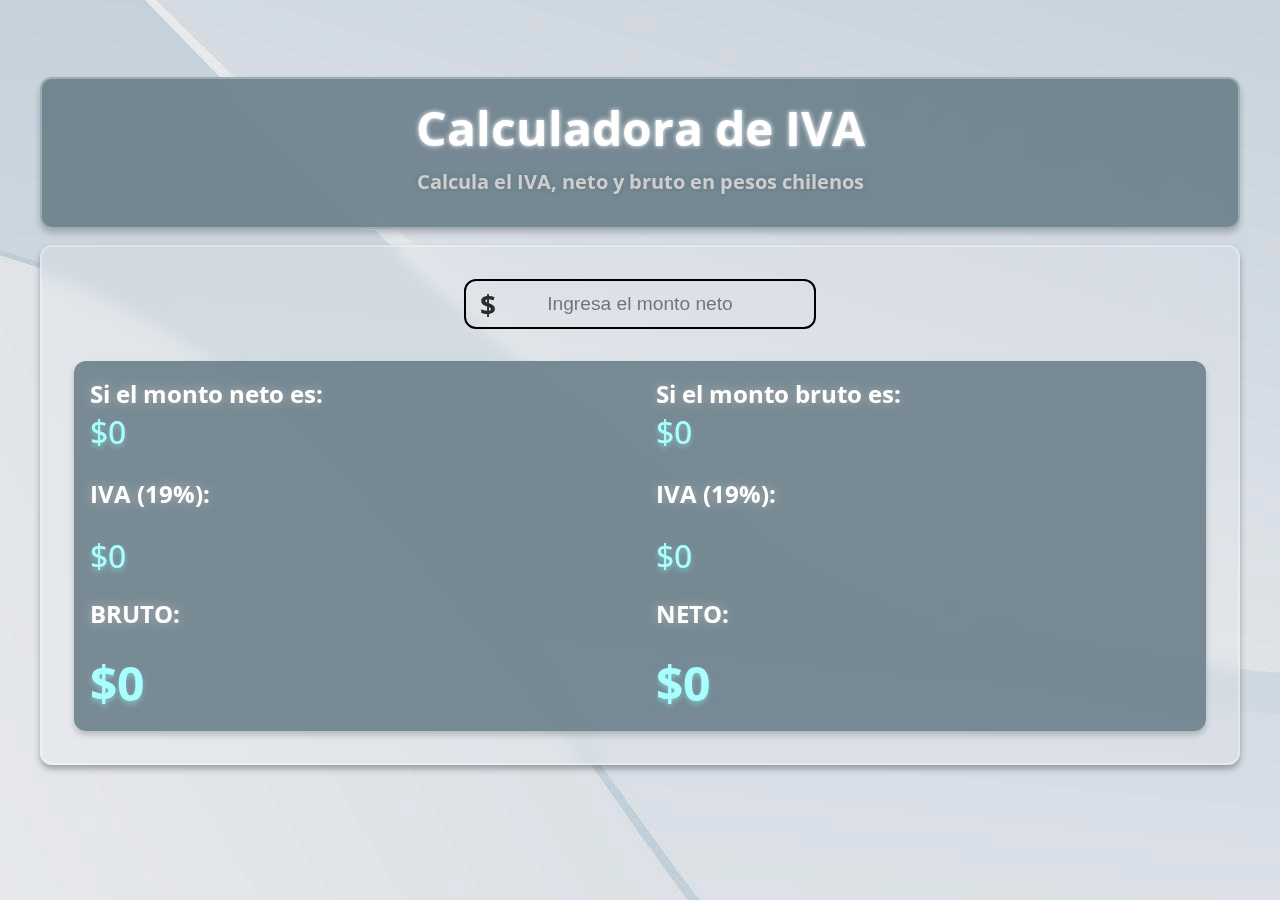
<file: tools/index.html>
<!DOCTYPE html>
<html lang="es">
<head>
    <meta charset="UTF-8">
    <meta name="viewport" content="width=device-width, initial-scale=1.0">
    <link rel="stylesheet" href="styles.css">
    <title>Calculadora de IVA</title>
</head>
<body>
    <div class="general">
        <div class="titulo">
            <h1 class="glow">Calculadora de IVA</h1>
            <h2>Calcula el IVA, neto y bruto en pesos chilenos</h2>
        </div>
        <div class="container">
            <div class="inputs">
                <div class="input-group">
                    <span class="currency-symbol">$</span>
                    <input type="text" id="campoTexto" placeholder="Ingresa el monto neto" autocomplete="off">
                </div>
                <p id="mensaje" class="error"></p>
            </div>
            
            <div class="divDeDivs">
                <div class="resultado">
                    <p>Si el monto neto es:</p>
                    <span class="numero" id="neto">$0</span>
                    <h3>IVA (19%):</h3>
                    <span class="numero" id="iva">$0</span>
                    <h2>BRUTO:</h2>
                    <span class="resaltar" id="bruto">$0</span>
                </div>
                <div class="resultado">
                    <p>Si el monto bruto es:</p>
                    <span class="numero resaltar" id="brutoMonto">$0</span>
                    <h3>IVA (19%): </h3>
                    <span class="numero" id="ivaBruto">$0</span>
                    <h2>NETO:</h2>
                    <span class="resaltar" id="netoBruto">$0</span>
                </div>
            </div>
        </div>
    </div>
    <script src="index.js"></script>
</body>
</html>
</file>
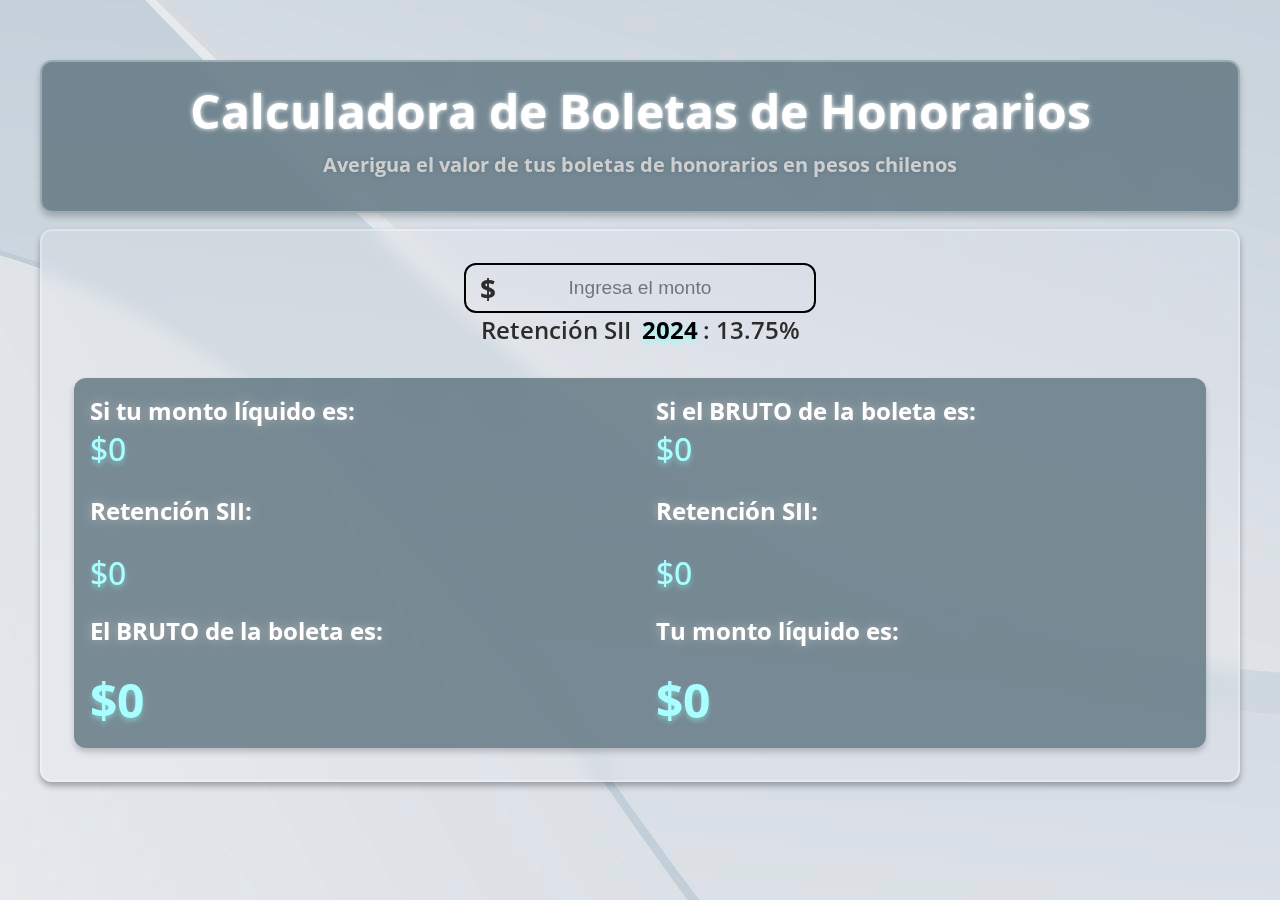
<file: tools/boleta.html>
<!DOCTYPE html>
<html lang="es">
<head>
    <meta charset="UTF-8">
    <meta name="viewport" content="width=device-width, initial-scale=1.0">
    <link rel="stylesheet" href="styles.css">
    <title>Calculadora de Boletas de Honorarios</title>
</head>
<body>
    <div class="general">
        <div class="titulo">
            <h1 class="glow">Calculadora de Boletas de Honorarios</h1>
            <h2>Averigua el valor de tus boletas de honorarios en pesos chilenos</h2>
        </div>

        <div class="container">
            <!-- Entrada de Datos -->
            <div class="calcu">
                <div class="inputs">
                    <div class="input-group">
                        <span class="currency-symbol">$</span>
                        <input type="text" maxlength="10" id="campoTexto" placeholder="Ingresa el monto" autocomplete="off">
                    </div>
                    <div class="inputs">
                      <label>Retención SII <span id="añoSeleccionado" class="dropdown-btn">2024</span>: 
                          <span id="porcentajeRetencion">13.75%</span>
                      </label>
                      <div class="dropdown">
                          <ul id="añoLista" class="dropdown-menu">
                              <li data-porcentaje="10.75">2020</li>
                              <li data-porcentaje="11.5">2021</li>
                              <li data-porcentaje="12.25">2022</li>
                              <li data-porcentaje="13">2023</li>
                              <li data-porcentaje="13.75" class="active">2024</li>
                              <li data-porcentaje="14.5">2025</li>
                              <li data-porcentaje="15.25">2026</li>
                              <li data-porcentaje="16">2027</li>
                              <li data-porcentaje="17">2028</li>
                          </ul>
                      </div>
                  </div>
                  <p id="mensaje" class="error"></p>
                </div>
            </div>

            <!-- Resultados -->
            <div class="divDeDivs">
                <!-- monto líquido -->
                <div id="div1" class="resultado">
                    <p>Si tu monto líquido es:</p>
                    <span class="numero" id="liquidoMonto">$0</span>
                    <h3>Retención SII:</h3>
                    <span class="numero" id="retencionMonto1">$0</span>
                    <h2>El BRUTO de la boleta es:</h2>
                    <span class="resaltar" id="brutoMonto">$0</span>
                </div>

                <!--monto bruto -->
                <div id="div2" class="resultado">
                    <p>Si el BRUTO de la boleta es:</p>
                    <span class="numero" id="brutoMonto2">$0</span>
                    <h3>Retención SII:</h3>
                    <span class="numero" id="retencionMonto2">$0</span>
                    <h2>Tu monto líquido es:</h2>
                    <span class="resaltar" id="liquidoMonto2">$0</span> 
                </div>
            </div>
        </div>
    </div>

    <script src="boleta.js"></script>
</body>
</html>
</file>
<file: tools/styles.css>
@import url('https://fonts.googleapis.com/css2?family=Open+Sans:ital,wght@0,300..800;1,300..800&display=swap');

/* Estilos generales */
body {
    background-image: url(bg_light.jpg);
    font-family: "Open Sans", sans-serif;
    margin: 0;
    min-height: 90vh;
    display: flex;
    align-items: center;
    justify-content: center;
    padding: 1rem;
    color: #FFFFFF;
}

.general {
    max-width: 75rem;
    width: 100%;
    margin: 0 auto;
}

/* Encabezado */
.titulo {
    background-color: rgba(93, 115, 126, 0.8);
    padding: 1rem;
    border-radius: 0.75rem;
    text-align: center;
    margin-bottom: 1rem;
    animation: levitar 3s ease-in-out infinite alternate;
    border: 2px solid rgba(255, 255, 255, 0.3);
    box-shadow: 0 4px 6px rgba(0, 0, 0, 0.2);
    backdrop-filter: blur(10px);
}

@keyframes levitar {
    0% { transform: translateY(5px); }
    100% { transform: translateY(-5px); }
}

.titulo h1 {
    font-size: 3rem;
    color: #FFFFFF;
    margin: 0;
    text-shadow: 0 0 5px;
}

.titulo h2 {
    font-size: 1.25rem;
    color: #cecece;
    margin-top: 0.5rem;
    text-shadow: 0 0 5px #5D737E;
}

/* Contenedor principal */
.container {
    background: rgba(255, 255, 255, 0.1);
    backdrop-filter: blur(10px);
    border: 2px solid rgba(255, 255, 255, 0.3);
    padding: 2rem;
    border-radius: 0.75rem;
    box-shadow: 0 4px 6px rgba(0, 0, 0, 0.3);
}

/* Estilos de inputs */
.inputs {
    text-align: center;
}

.inputs label {
    display: block;
    font-size: 1.5rem;
    font-weight: 600;
    color: #2C2C2C;
    margin-bottom: 0.75rem;
}

.inputs input {
    width: 100%;
    max-width: 20rem;
    padding: 0.75rem 1rem;
    border: 2px solid black;
    border-radius: 0.75rem;
    font-size: 1.2rem;
    text-align: center;
    outline: none;
    background: transparent;
    color: black;
    transition: border-color 0.3s ease, box-shadow 0.3s ease;
}

.inputs input::placeholder {
    color: rgba(0, 0, 0, 0.7);
    opacity: 0.7;
}

.inputs input:focus {
    border-color: #2C2C2C;
    box-shadow: 0 0 10px rgba(93, 115, 126, 0.7);
}

/* Resultados */
.divDeDivs {
    background-color: rgba(93, 115, 126, 0.8);
    border-radius: 0.75rem;
    box-shadow: 0 4px 6px rgba(0, 0, 0, 0.2);
    display: flex;
    color: #FFFFFF;
}

.resultado {
    padding: 1rem;
    border-radius: 0.75rem;
    text-align: left;
    flex: 1;
    color: #ffffff;
    text-shadow: 0 0 10px #B0B0B0;
    font-size: 1.5rem;
}

.resultado p {
    font-size: 1.5rem;
    font-weight: bold;
    margin: 0;
}

.resultado h3, .resultado h2 {
    font-size: 1.5rem;
    font-weight: bold;
}

/* Mensaje de error */
.error {
    color: #5d737e56;
    font-size: 1rem;
    font-weight: bold;
    opacity: 0;
    max-height: 0;
    overflow: hidden;
    transform: translateY(-5px);
    transition: opacity 0.3s ease, transform 0.3s ease, max-height 0.5s ease;
}

.error.visible {
    opacity: 1;
    transform: translateY(0);
    max-height: 3rem;
}

/* Input con símbolo de moneda */
.input-group {
    display: flex;
    align-items: center;
    justify-content: center;
    position: relative;
    max-width: 22rem;
    margin: 0 auto;
}

.currency-symbol {
    position: absolute;
    left: 1rem;
    font-size: 1.75rem;
    color: #2C2C2C;
    font-weight: bold;
}

/* Resaltado */
.resaltar {
    font-size: 3rem;
    font-weight: bold;
    color: #a9ffff;
    text-shadow: 0px 3px 5px rgba(143, 255, 246, 0.425);
}

.numero {
    font-size: 2rem;
    font-weight: 500;
    color: #a9ffff;
    text-shadow: 0px 3px 5px rgba(143, 255, 246, 0.425);
}

/* Estilo del botón desplegable */
.dropdown-btn {
    cursor: pointer;
    color: black;
    text-shadow: 0px 3px 5px rgb(143, 255, 246);
    font-weight: bold;
    padding: 3px 5px;
    transition: color 0.3s ease;
}

.dropdown-btn:hover {
    color: #a9ffff;
}

/* Menú desplegable */
.dropdown {
    position: absolute;
    display: inline-block;
}

.dropdown-menu {
    display: none;
    position: absolute;
    background: rgba(255, 255, 255, 0.95);
    list-style: none;
    padding: 0;
    margin: 5px 0 0;
    border-radius: 5px;
    box-shadow: 0px 4px 6px rgba(0, 0, 0, 0.3);
    z-index: 10;
}

.dropdown-menu li {
    padding: 8px 15px;
    cursor: pointer;
    color: #333;
    transition: background 0.3s ease;
}

.dropdown-menu li:hover {
    background: #ddd;
}

.dropdown-menu .active {
    font-weight: bold;
    color: black;
    text-shadow: 0px 3px 5px rgba(143, 255, 246, 0.425);
}

/* Responsive */
@media (max-width: 767px) {
    .titulo h1 { font-size: 2.5rem; }
    .titulo h2 { font-size: 1rem; }
    .divDeDivs { flex-direction: column; }
}

@media (min-width: 768px) and (max-width: 1024px) {
    .titulo h1 { font-size: 2.75rem; }
    .titulo h2 { font-size: 1.1rem; }
    .inputs label { font-size: 1.4rem; }
}
</file>
